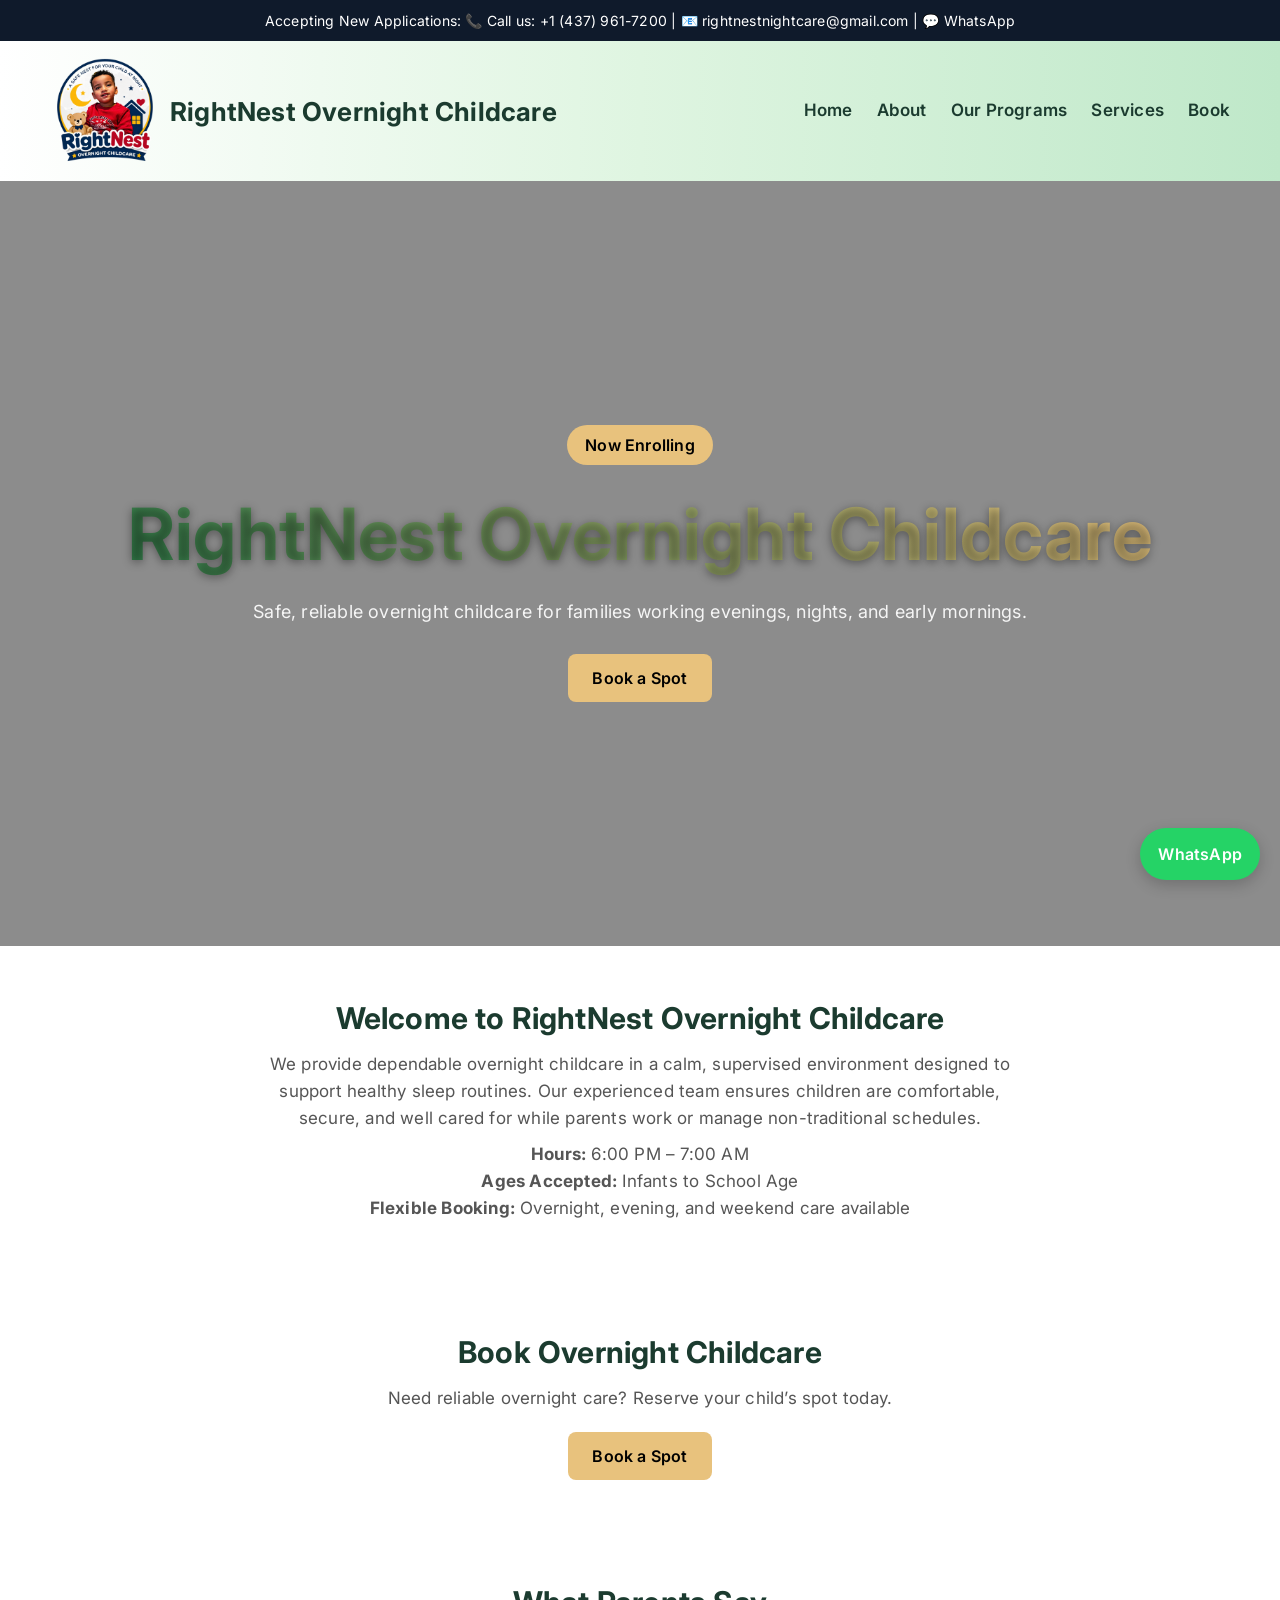
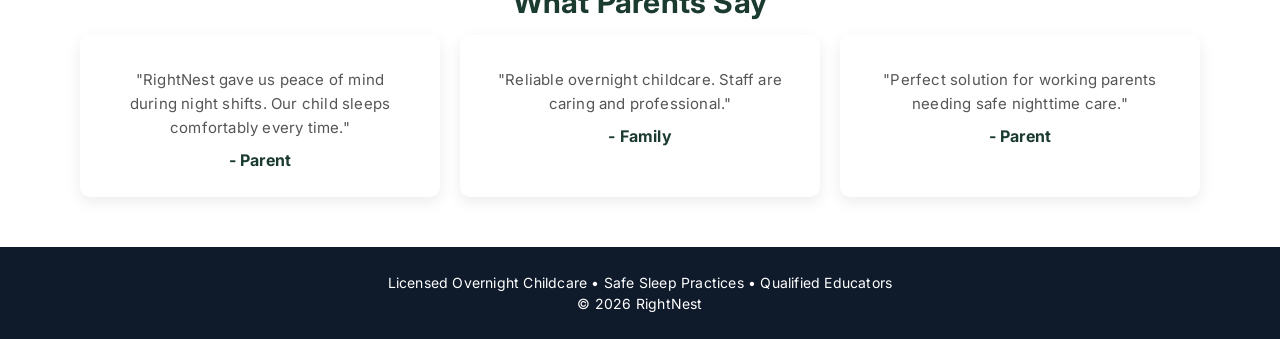
<file: index.html>
<!DOCTYPE html>
<html>
<head>
<title>RightNest</title>
<link rel="stylesheet" href="style.css">
</head>

<body>
<body class="about-page">
<div class="top-bar">
Accepting New Applications: 📞 Call us: +1 (437) 961-7200 | 📧 rightnestnightcare@gmail.com | 💬 WhatsApp
</div>

<nav>
<div class="brand">
<img src="images/logo.png">
<span class="brand-name">RightNest Overnight Childcare</span>
</div>

<div>
<a href="index.html">Home</a>
<a href="about.html">About</a>
<a href="programs.html">Our Programs</a>
<a href="services.html">Services</a>
<a href="contact.html">Book</a>
</div>
</nav>

<div class="hero-slideshow">

<div class="slide slide1"></div>
<div class="slide slide2"></div>
<div class="slide slide3"></div>

<div class="hero-overlay"></div>

<div class="hero-content">
<div style="display:inline-block;background:#E8C27D;color:black;
padding:8px 18px;border-radius:20px;font-weight:600;margin-bottom:15px;">
Now Enrolling
</div>
<h1 class="hero-title" style="font-size:4.5rem;">RightNest Overnight Childcare</h1>
<p>Safe, reliable overnight childcare for families working evenings, nights, and early mornings.</p>
<a href="contact.html">Book a Spot</a>
</div>

</div>

<div class="section">
<h2>Welcome to RightNest Overnight Childcare</h2>
<p>We provide dependable overnight childcare in a calm, supervised environment designed to support healthy sleep routines. Our experienced team ensures children are comfortable, secure, and well cared for while parents work or manage non-traditional schedules.</p>
<p><b>Hours:</b> 6:00 PM – 7:00 AM<br>
<b>Ages Accepted:</b> Infants to School Age<br>
<b>Flexible Booking:</b> Overnight, evening, and weekend care available</p>
</div>

<div class="section">
<h2>Book Overnight Childcare</h2>
<p>Need reliable overnight care? Reserve your child’s spot today.</p>
<a href="contact.html">Book a Spot</a>
</div>


<div class="section">
<h2>What Parents Say</h2>
<div class="grid">

<div class="card" style="padding:25px;">
<p>"RightNest gave us peace of mind during night shifts. Our child sleeps comfortably every time."</p>
<b>- Parent</b>
</div>

<div class="card" style="padding:25px;">
<p>"Reliable overnight childcare. Staff are caring and professional."</p>
<b>- Family</b>
</div>

<div class="card" style="padding:25px;">
<p>"Perfect solution for working parents needing safe nighttime care."</p>
<b>- Parent</b>
</div>

</div>
</div>

<footer>Licensed Overnight Childcare • Safe Sleep Practices • Qualified Educators<br>© 2026 RightNest</footer>

<script>
window.addEventListener("scroll",()=>{
document.querySelector("nav").classList.toggle("shrink",window.scrollY>50);
});
</script>


<a href="https://wa.me/14379617200" 
style="position:fixed;bottom:20px;right:20px;background:#25D366;color:white;
padding:14px 18px;border-radius:50px;text-decoration:none;font-weight:600;
box-shadow:0 5px 15px rgba(0,0,0,0.2);z-index:999;">
WhatsApp
</a>
</body>
</html>
</file>
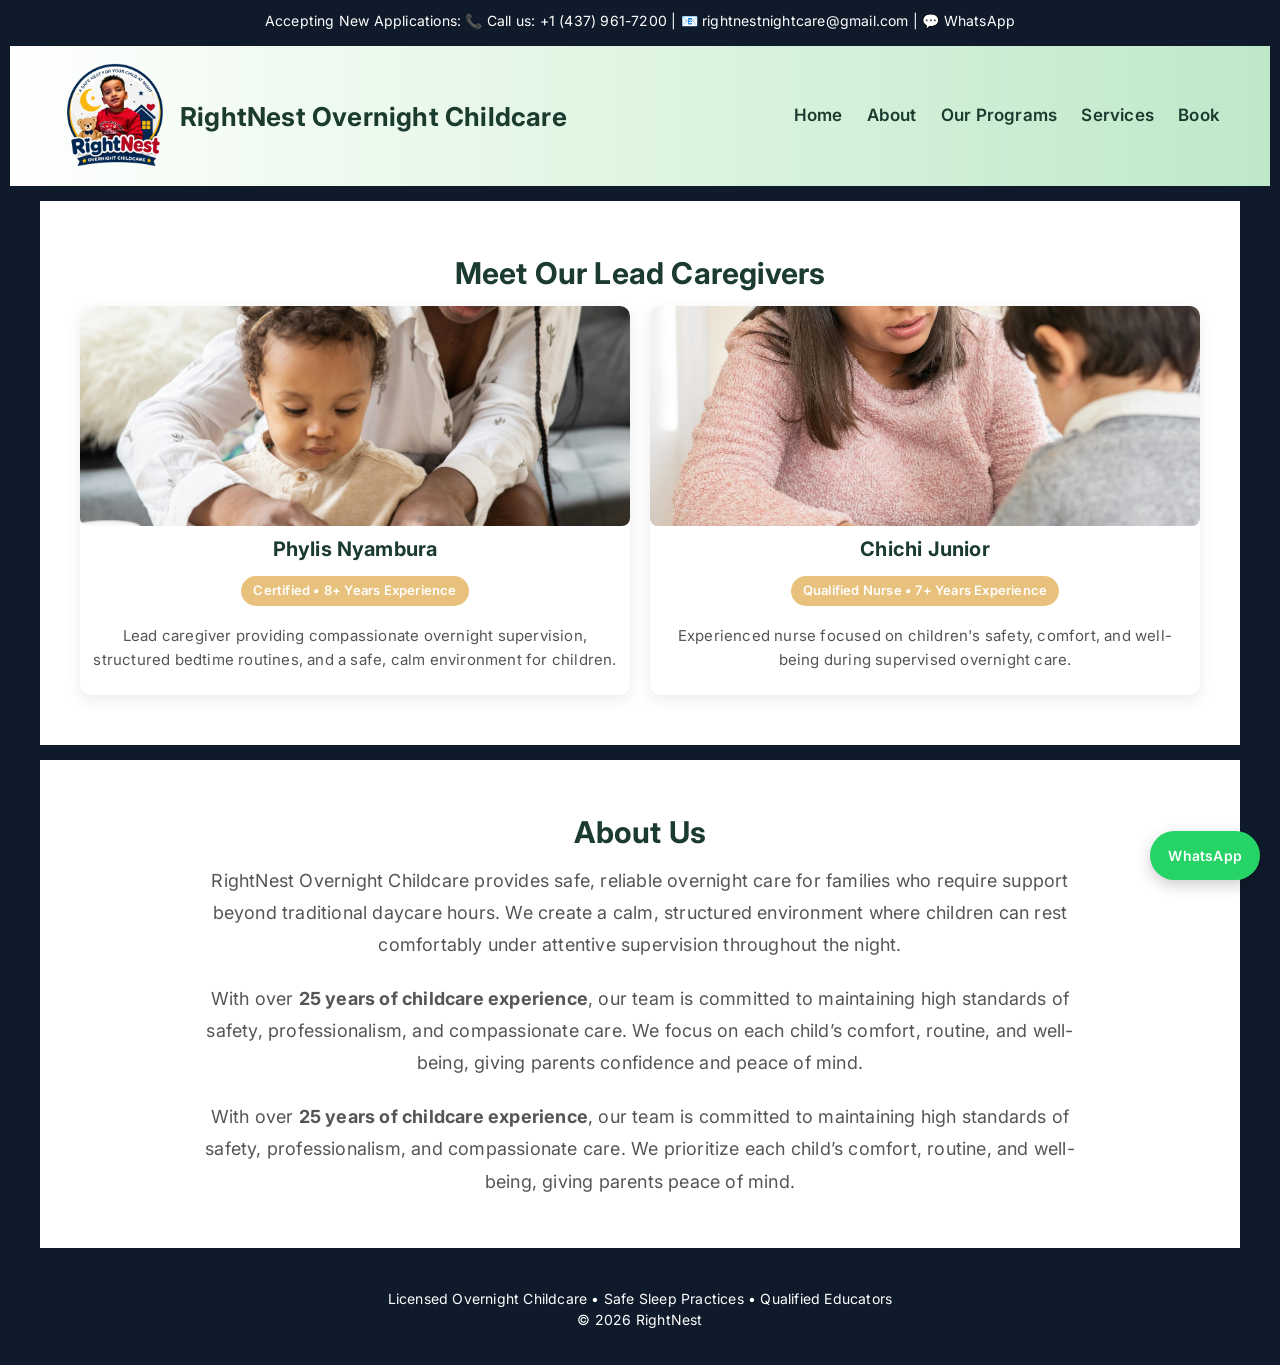
<file: about.html>
<!DOCTYPE html>
<html>
<head>
<title>About - RightNest</title>
<link rel="stylesheet" href="style.css">
</head>

<body>
<body class="about-page">
<div class="top-bar">
Accepting New Applications: 📞 Call us: +1 (437) 961-7200 | 📧 rightnestnightcare@gmail.com | 💬 WhatsApp

<nav>
<div class="brand">
<img src="images/logo.png">
<span class="brand-name">RightNest Overnight Childcare</span>
</div>

<div>
<a href="index.html">Home</a>
<a href="about.html">About</a>
<a href="programs.html">Our Programs</a>
<a href="services.html">Services</a>
<a href="contact.html">Book</a>
</div>
</nav>
<div class="section">
<h2>Meet Our Lead Caregivers</h2>

<div class="grid">

<div class="card staff-card">
<img src="images/phlis.jpg" class="staff-img">
<h3>Phylis Nyambura</h3>

<div class="badge">Certified • 8+ Years Experience</div>

<p>Lead caregiver providing compassionate overnight supervision, structured bedtime routines, and a safe, calm environment for children.</p>
</div>

<div class="card staff-card">
<img src="images/chichi2.jpg" class="staff-img">
<h3>Chichi Junior</h3>

<div class="badge">Qualified Nurse • 7+ Years Experience</div>

<p>Experienced nurse focused on children's safety, comfort, and well-being during supervised overnight care.</p>
</div>

</div>
</div>
<div class="section">

<h2>About Us</h2>

<p style="max-width:900px;margin:auto;line-height:1.8;font-size:18px;">
RightNest Overnight Childcare provides safe, reliable overnight care for families 
who require support beyond traditional daycare hours. We create a calm, structured environment where 
children can rest comfortably under attentive supervision throughout the night.
</p>

<br>

<p style="max-width:900px;margin:auto;line-height:1.8;font-size:18px;">
With over <b>25 years of childcare experience</b>, our team is committed to maintaining high standards of 
safety, professionalism, and compassionate care. We focus on each child’s comfort, routine, and well-being, 
giving parents confidence and peace of mind.
</p>

<br>

<p style="max-width:900px;margin:auto;line-height:1.8;font-size:18px;">
With over <b>25 years of childcare experience</b>, our team is committed to maintaining high standards of safety, 
professionalism, and compassionate care.
We prioritize each child’s comfort, routine, and well-being, giving parents peace of mind.
</p>

</div>

<footer>Licensed Overnight Childcare • Safe Sleep Practices • Qualified Educators<br>© 2026 RightNest</footer>


<a href="https://wa.me/14379617200" 
style="position:fixed;bottom:20px;right:20px;background:#25D366;color:white;
padding:14px 18px;border-radius:50px;text-decoration:none;font-weight:600;
box-shadow:0 5px 15px rgba(0,0,0,0.2);z-index:999;">
WhatsApp
</a>
</body>
</html>
</file>
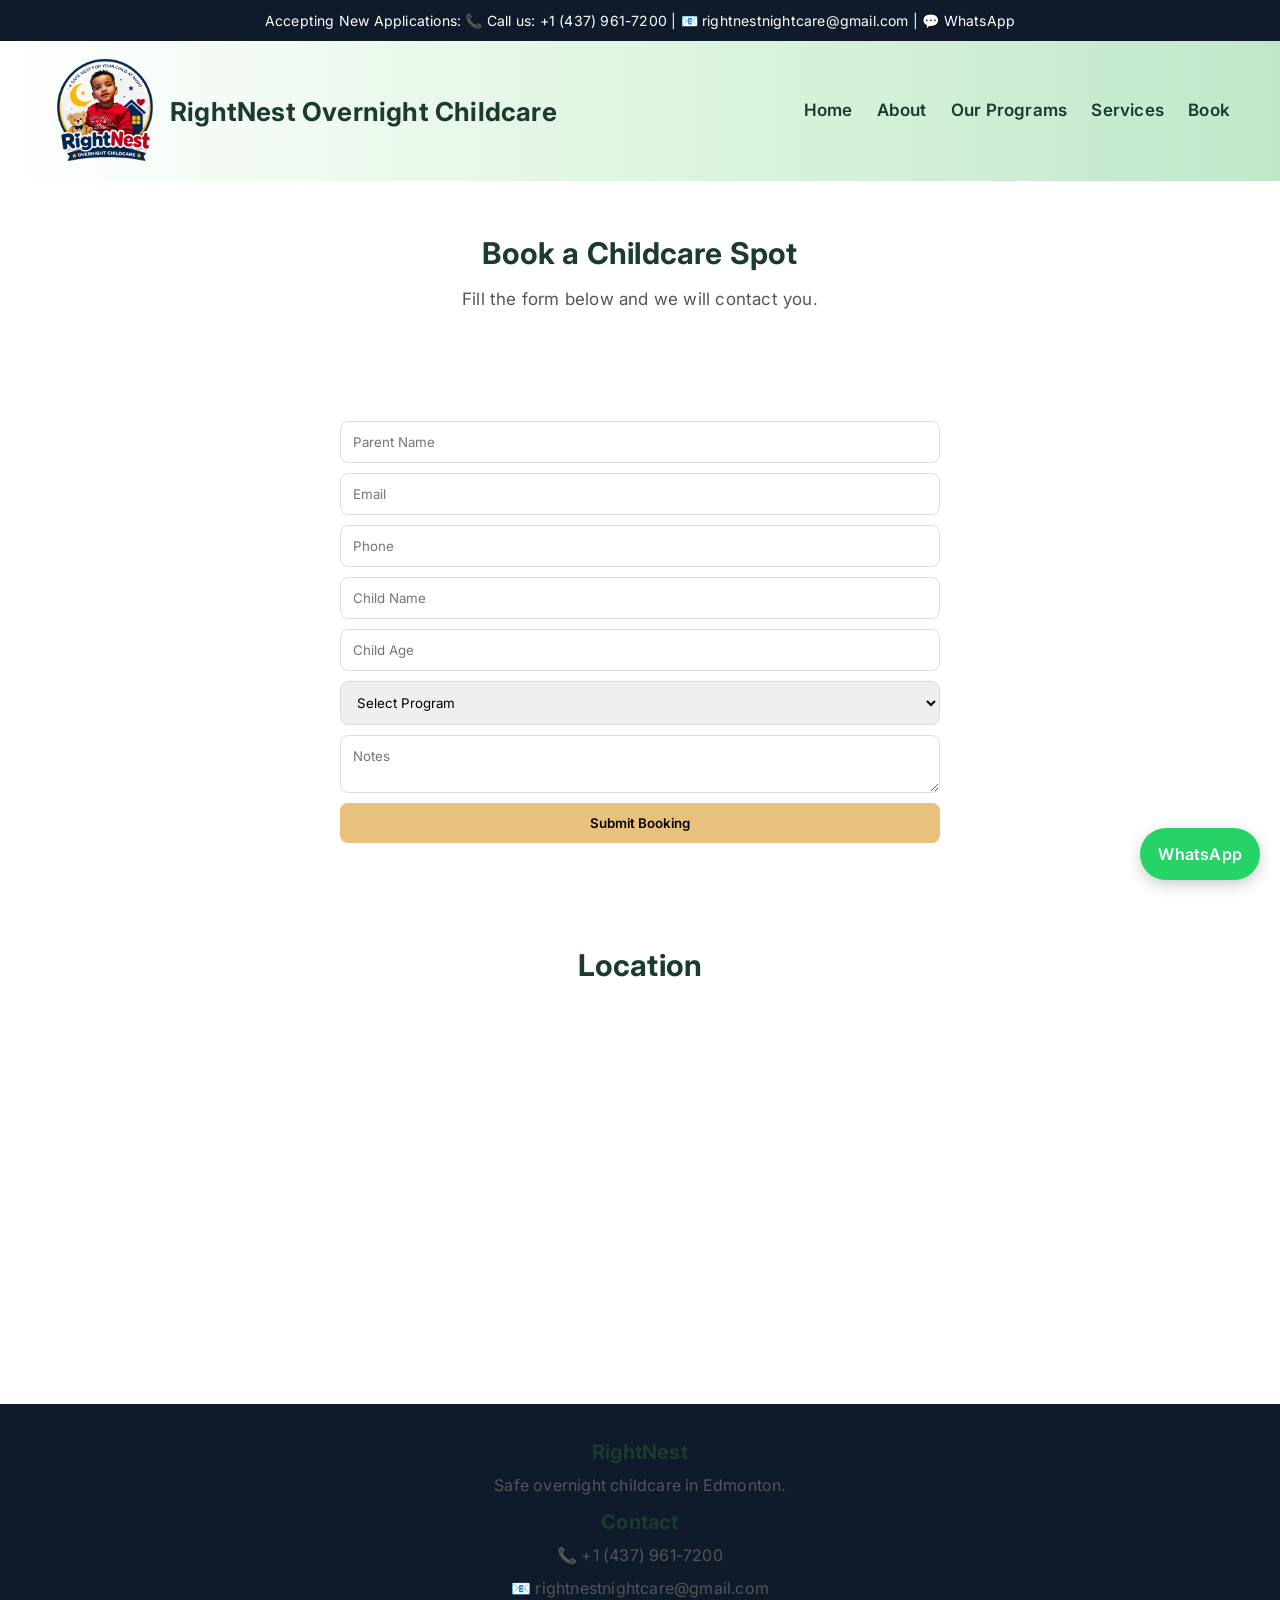
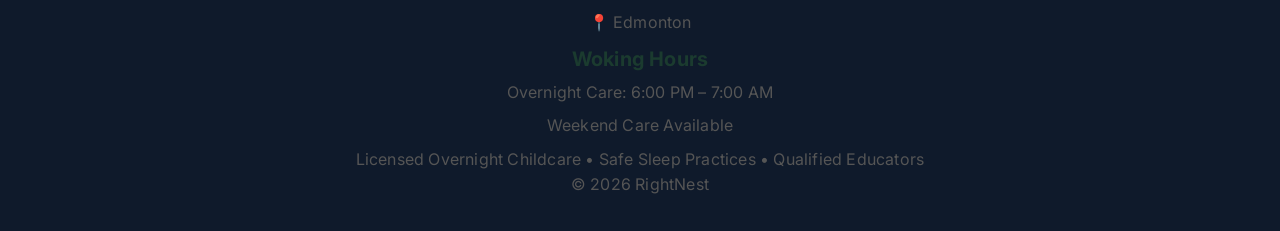
<file: contact.html>
<!DOCTYPE html>
<html>
<head>
<title>Book a Spot</title>
<link rel="stylesheet" href="style.css">
</head>

<body>

<div class="top-bar">
Accepting New Applications: 📞 Call us: +1 (437) 961-7200 | 📧 rightnestnightcare@gmail.com | 💬 WhatsApp
</div>

<nav>
<div class="brand">
<img src="images/logo.png">
<span class="brand-name">RightNest Overnight Childcare</span>
</div>

<div>
<a href="index.html">Home</a>
<a href="about.html">About</a>
<a href="programs.html">Our Programs</a>
<a href="services.html">Services</a>
<a href="contact.html">Book</a>
</div>
</nav>

<div class="section">
<h2>Book a Childcare Spot</h2>
<p>Fill the form below and we will contact you.</p>
</div>

<div class="section">

<form class="booking-form">

<input type="text" placeholder="Parent Name" required>
<input type="email" placeholder="Email" required>
<input type="tel" placeholder="Phone" required>
<input type="text" placeholder="Child Name" required>
<input type="number" placeholder="Child Age" required>

<select>
<option>Select Program</option>
<option>Baby Room</option>
<option>Overnight care</option>
<option>Pre-School</option>
<option>Weekeng care</option>
<option>Out of School Care</option>
</select>

<textarea placeholder="Notes"></textarea>

<button type="submit">Submit Booking</button>

</form>

</div>

<div class="section">
<h2>Location</h2>
<iframe 
src="https://maps.google.com/maps?q=Edmonton&t=&z=13&ie=UTF8&iwloc=&output=embed"
width="100%" height="350" style="border:0;"></iframe>
</div>


<footer>

<div class="footer-grid">

<div>
<h3>RightNest</h3>
<p>Safe overnight childcare in Edmonton.</p>
</div>

<div>
<h3>Contact</h3>
<p>📞 +1 (437) 961-7200</p>
<p>📧 rightnestnightcare@gmail.com</p>
<p>📍 Edmonton</p>
</div>

<div>
<h3>Woking Hours</h3>
<p>Overnight Care: 6:00 PM – 7:00 AM</p>
<p>Weekend Care Available</p>
</div>
</div>

<p>Licensed Overnight Childcare • Safe Sleep Practices • Qualified Educators<br>© 2026 RightNest</p>

</footer>



<a href="https://wa.me/14379617200" 
style="position:fixed;bottom:20px;right:20px;background:#25D366;color:white;
padding:14px 18px;border-radius:50px;text-decoration:none;font-weight:600;
box-shadow:0 5px 15px rgba(0,0,0,0.2);z-index:999;">
WhatsApp
</a>
</body>
</html>
</file>
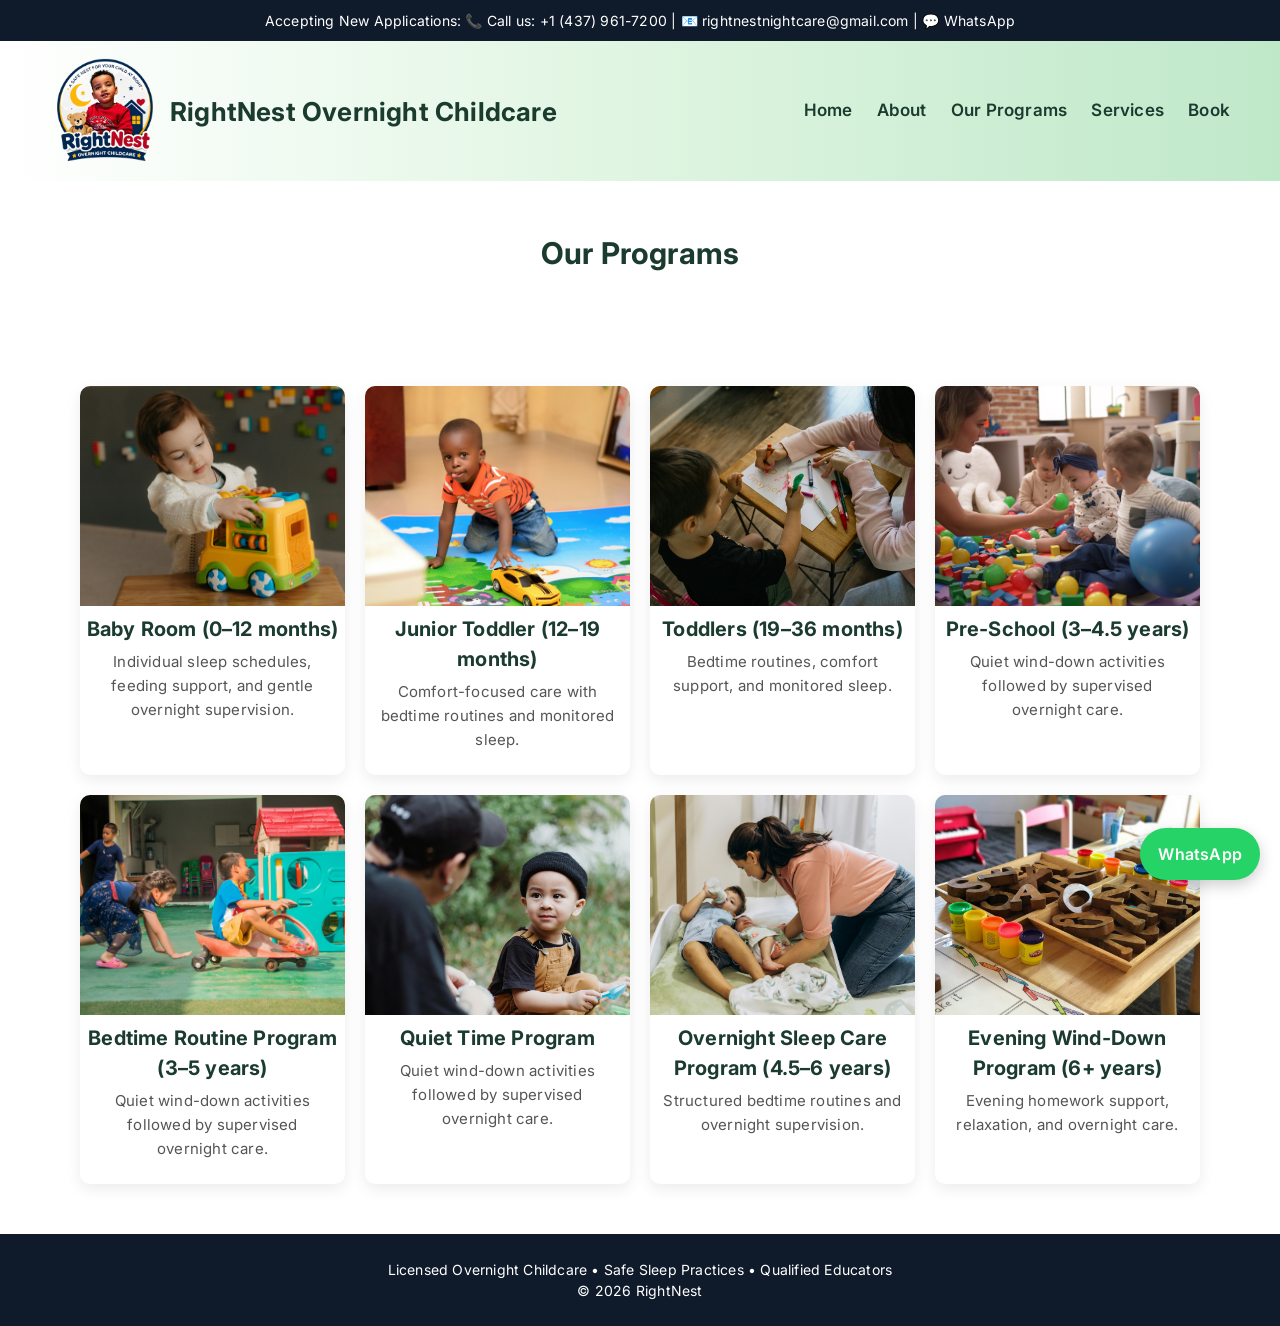
<file: programs.html>
<!DOCTYPE html>
<html>
<head>
<title>Programs - RightNest</title>
<link rel="stylesheet" href="style.css">
</head>

<body>

<div class="top-bar">
Accepting New Applications: 📞 Call us: +1 (437) 961-7200 | 📧 rightnestnightcare@gmail.com | 💬 WhatsApp
</div>

<nav>
<div class="brand">
<img src="images/logo.png">
<span class="brand-name">RightNest Overnight Childcare</span>
</div>

<div>
<a href="index.html">Home</a>
<a href="about.html">About</a>
<a href="programs.html">Our Programs</a>
<a href="services.html">Services</a>
<a href="contact.html">Book</a>
</div>
</nav>

<div class="section">
<h2>Our Programs</h2>
</div>

<div class="section grid">

<div class="card">
<img src="images/slider4.jpg">
<h3>Baby Room (0–12 months)</h3>
<p>Individual sleep schedules, feeding support, and gentle overnight supervision.</p>
</div>

<div class="card">
<img src="images/slider5.jpg">
<h3>Junior Toddler (12–19 months)</h3>
<p>Comfort-focused care with bedtime routines and monitored sleep.</p>
</div>

<div class="card">
<img src="images/service7.jpg">
<h3>Toddlers (19–36 months)</h3>
<p>Bedtime routines, comfort support, and monitored sleep.</p>
</div>

<div class="card">
<img src="images/service2.jpg">
<h3>Pre-School (3–4.5 years)</h3>
<p>Quiet wind-down activities followed by supervised overnight care.</p>
</div>

<div class="card">
<img src="images/service3.jpg">
<h3>Bedtime Routine Program (3–5 years)</h3>
<p>Quiet wind-down activities followed by supervised overnight care.</p>
</div>

<div class="card">
<img src="images/service4.jpg">
<h3>Quiet Time Program</h3>
<p>Quiet wind-down activities followed by supervised overnight care.</p>
</div>

<div class="card">
<img src="images/service5.jpg">
<h3>Overnight Sleep Care Program (4.5–6 years)</h3>
<p>Structured bedtime routines and overnight supervision.</p>
</div>

<div class="card">
<img src="images/service6.jpg">
<h3>Evening Wind-Down Program (6+ years)</h3>
<p>Evening homework support, relaxation, and overnight care.</p>
</div>

</div>

<footer>Licensed Overnight Childcare • Safe Sleep Practices • Qualified Educators<br>© 2026 RightNest</footer>


<a href="https://wa.me/14379617200" 
style="position:fixed;bottom:20px;right:20px;background:#25D366;color:white;
padding:14px 18px;border-radius:50px;text-decoration:none;font-weight:600;
box-shadow:0 5px 15px rgba(0,0,0,0.2);z-index:999;">
WhatsApp
</a>
</body>
</html>
</file>
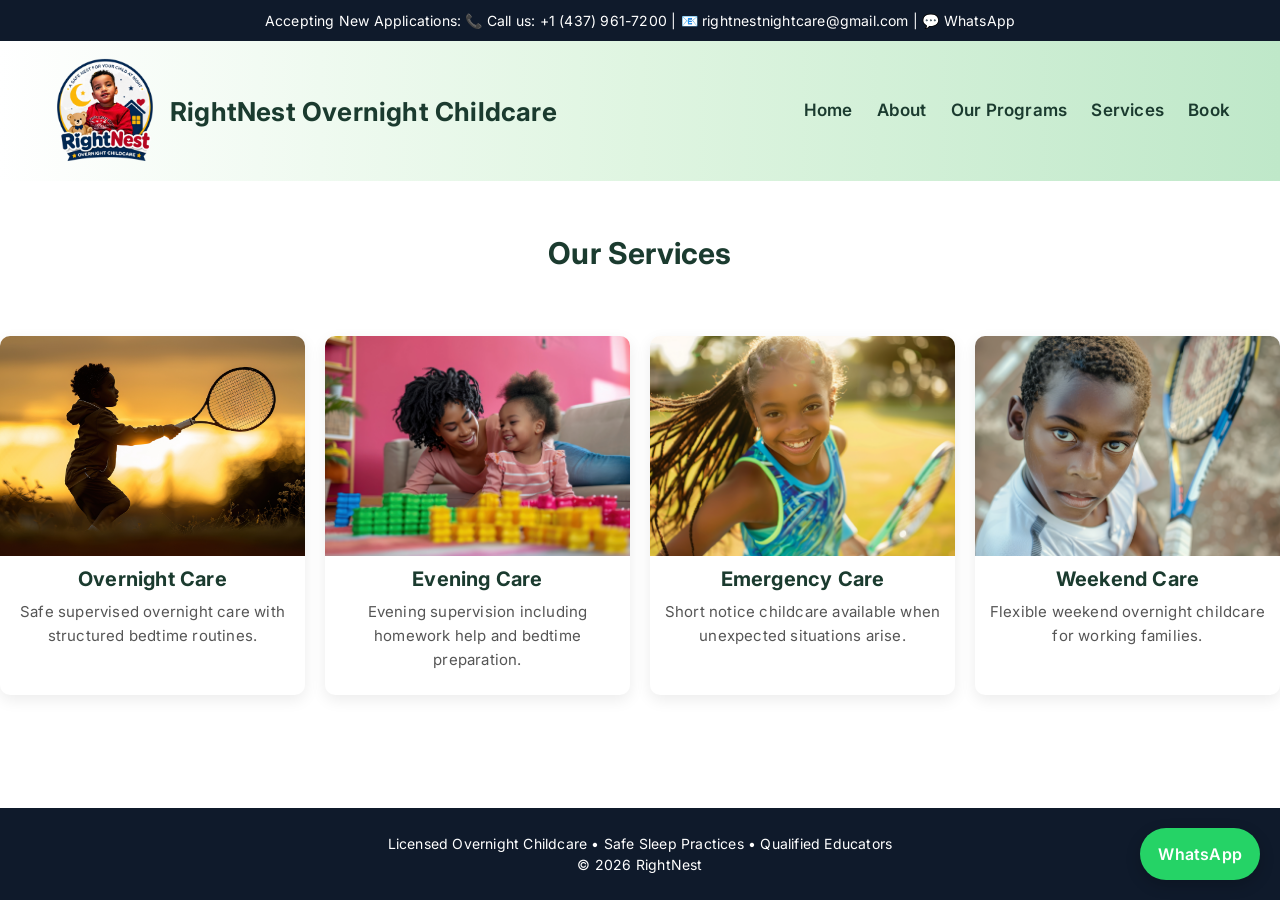
<file: services.html>
<!DOCTYPE html>
<html>
<head>
<title>Services - RightNest</title>
<link rel="stylesheet" href="style.css">
</head>

<body>

<div class="top-bar">
Accepting New Applications: 📞 Call us: +1 (437) 961-7200 | 📧 rightnestnightcare@gmail.com | 💬 WhatsApp
</div>

<nav>
<div class="brand">
<img src="images/logo.png">
<span class="brand-name">RightNest Overnight Childcare</span>
</div>

<div>
<a href="index.html">Home</a>
<a href="about.html">About</a>
<a href="programs.html">Our Programs</a>
<a href="services.html">Services</a>
<a href="contact.html">Book</a>
</div>
</nav>

<div class="section">
<h2>Our Services</h2>
</div>
<div class="grid">

<div class="card">
<img src="images/care4.jpg" alt="Overnight Care">
<h3>Overnight Care</h3>
<p>Safe supervised overnight care with structured bedtime routines.</p>
</div>

<div class="card">
<img src="images/care1.jpg" alt="Evening Care">
<h3>Evening Care</h3>
<p>Evening supervision including homework help and bedtime preparation.</p>
</div>

<div class="card">
<img src="images/care2.jpg" alt="Emergency Care">
<h3>Emergency Care</h3>
<p>Short notice childcare available when unexpected situations arise.</p>
</div>

<div class="card">
<img src="images/care3.jpg" alt="Weekend Care">
<h3>Weekend Care</h3>
<p>Flexible weekend overnight childcare for working families.</p>
</div>

</div>
<div class="section grid">





</div>

<footer>Licensed Overnight Childcare • Safe Sleep Practices • Qualified Educators<br>© 2026 RightNest</footer>


<a href="https://wa.me/14379617200" 
style="position:fixed;bottom:20px;right:20px;background:#25D366;color:white;
padding:14px 18px;border-radius:50px;text-decoration:none;font-weight:600;
box-shadow:0 5px 15px rgba(0,0,0,0.2);z-index:999;">
WhatsApp
</a>
</body>
</html>
</file>
<file: style.css>
@import url('https://fonts.googleapis.com/css2?family=Inter:wght@300;400;600;700&display=swap');

* {
margin:0;
padding:0;
box-sizing:border-box;
font-family:'Inter', sans-serif;
}

body{
color:#1b3b2f;
line-height:1.5;
background:#ffffff;
}

/* ================= TOP BAR ================= */
.top-bar {
background:#0f1a2b;
color:white;
text-align:center;
padding:10px;
font-size:14px;
display:flex;
justify-content:center;
gap:15px;
flex-wrap:wrap;
}

/* ================= NAVBAR ================= */
nav {
background: linear-gradient(to right, #ffffff 0%, #dff5e1 50%, #bfe8c9 100%);
display:flex;
justify-content:space-between;
align-items:center;
padding:15px 50px;
position:sticky;
top:0;
z-index:999;
transition:0.3s;
}

nav.shrink {
padding:8px 40px;
background:rgba(255,255,255,0.95);
backdrop-filter:blur(10px);
}

.brand {
display:flex;
align-items:center;
gap:10px;
}

.brand img {
height:110px;
}

nav.shrink .brand img {
height:80px;
}

.brand-name {
font-size:26px;
font-weight:700;
color:#1b3b2f;
white-space:nowrap;
}

nav div a {
margin-left:20px;
text-decoration:none;
color:#1b3b2f;
font-size:17px;
font-weight:600;
}

nav div a:hover {
color:#2f7d4a;
}

/* ================= HERO ================= */
.hero-slideshow {
position:relative;
height:85vh;
overflow:hidden;
display:flex;
align-items:center;
justify-content:center;
text-align:center;
}

.slide {
position:absolute;
width:100%;
height:100%;
background-size:cover;
background-position:center;
opacity:0;
animation:fade 15s infinite;
}

.slide1 {background-image:url('images/hero1.jpg');}
.slide2 {background-image:url('images/hero2.jpg'); animation-delay:5s;}
.slide3 {background-image:url('images/hero3.jpg'); animation-delay:10s;}

@keyframes fade {
0% {opacity:0;}
10% {opacity:1;}
30% {opacity:1;}
40% {opacity:0;}
100% {opacity:0;}
}

.hero-overlay {
position:absolute;
width:100%;
height:100%;
background:rgba(0,0,0,0.45);
}

.hero-content {
position:relative;
color:white;
z-index:2;
}

.hero-title {
font-size:3.5rem;
font-weight:700;
}

.hero-content p {
font-size:18px;
margin:10px 0 15px;
}

.hero-content a {
padding:12px 26px;
background:#E8C27D;
color:black;
text-decoration:none;
border-radius:8px;
font-weight:600;
}
/* PREMIUM PARAGRAPH STYLING */

p{
font-size:16px;
line-height:1.7;
color:#444;
margin:8px auto;
max-width:750px;
}

/* section paragraphs */
.section p{
font-size:17px;
color:#555;
}

/* card text */
.card p{
font-size:15px;
color:#555;
line-height:1.6;
}

/* hero paragraph */
.hero-content p{
font-size:18px;
color:#f5f5f5;
}

/* about page text */
.about p{
font-size:17px;
color:#444;
}
body{
font-family:'Inter', 'Segoe UI', sans-serif;
letter-spacing:0.2px;
}
.hero-content p{
white-space:nowrap;
text-align:center;
font-size:clamp(14px,2vw,18px);
}
.hero-content p{
text-align:center;
margin:10px auto 15px;
max-width:800px;
}
.hero-title{
font-size:3.5rem;
font-weight:700;
color:#E8C27D; /* gold highlight */
text-shadow:0 2px 10px rgba(0,0,0,0.4);
}
p{
text-align:center;
max-width:750px;
margin:8px auto;
color:#555;
line-height:1.6;
font-size:16px;
}
.center-text{
text-align:center;
max-width:700px;
margin:0 auto;
font-size:17px;
color:#555;
}

/* better spacing */
h2 + p{
margin-top:5px;
}

h3 + p{
margin-top:4px;
}

/* ================= TYPOGRAPHY ================= */
h1,h2,h3{
text-align:center;
color:#1b3b2f;
}

h2{
font-size:30px;
margin-bottom:10px;
}

h3{
font-size:20px;
margin:8px 0 6px;
}

.section{
width:100%;
max-width:1200px;
margin:0 auto;
}
body{
min-width:1000px;
}
html, body{
width:100%;
overflow-x:hidden;
}
.about-page .section{
background:white;
}

.section{
width:100%;
max-width:1200px;
margin:0 auto;
}

nav{
flex-wrap:nowrap;
width:100%;
}

/* ================= SECTIONS ================= */
.section {
padding:50px 40px;
text-align:center;
}

/* GRID */
.grid {
display:grid;
grid-template-columns:repeat(auto-fit,minmax(250px,1fr));
gap:20px;
}

/* CARDS */
.card {
background:white;
border-radius:10px;
overflow:hidden;
box-shadow:0 5px 15px rgba(0,0,0,0.08);
text-align:center;
padding-bottom:15px;
transition:0.3s;
}

/* glow hover */
.card:hover{
transform: translateY(-6px) scale(1.01);
box-shadow:
0 10px 25px rgba(0,0,0,0.12),
0 0 18px rgba(232,194,125,0.6);
}

.card img{
width:100%;
height:220px;
object-fit:cover;
display:block;
}

.card p{
padding:0 12px;
}

/* STAFF IMAGES */
.staff-img{
width:100%;
height:260px;
object-fit:cover;
display:block;
border-radius:8px;
}
.hero-title{
font-size:3.5rem;
font-weight:700;
background:linear-gradient(45deg,#2f7d4a,#E8C27D);
-webkit-background-clip:text;
-webkit-text-fill-color:transparent;
}

/* BADGE */
.badge{
display:inline-block;
background:#E8C27D;
padding:5px 12px;
border-radius:20px;
font-size:13px;
font-weight:600;
margin:6px 0 10px;
}

/* BUTTONS */
.section a,
.hero-content a{
display:inline-block;
margin-top:12px;
padding:12px 24px;
background:#E8C27D;
color:#000;
border-radius:8px;
text-decoration:none;
font-weight:600;
}

/* FORM */
.booking-form {
max-width:600px;
margin:auto;
display:flex;
flex-direction:column;
gap:10px;
}

.booking-form input,
.booking-form select,
.booking-form textarea {
padding:12px;
border:1px solid #ddd;
border-radius:8px;
}

.booking-form button {
padding:12px;
background:#E8C27D;
border:none;
border-radius:8px;
font-weight:600;
}

footer{
margin-top:auto;
}

/* FOOTER */
footer {
background:#0f1a2b;
color:white;
text-align:center;
padding:25px;
font-size:14px;
}
body{
display:flex;
flex-direction:column;
min-height:100vh;
}
nav{
flex-wrap:nowrap;
}
footer{
margin-top:auto;
}

/* MOBILE */
@media(max-width:768px){

nav {
flex-direction:column;
text-align:center;
}

.hero-title {
font-size:2rem;
}

.brand-name {
font-size:20px;
}

.section{
padding:40px 20px;
}

}
</file>
